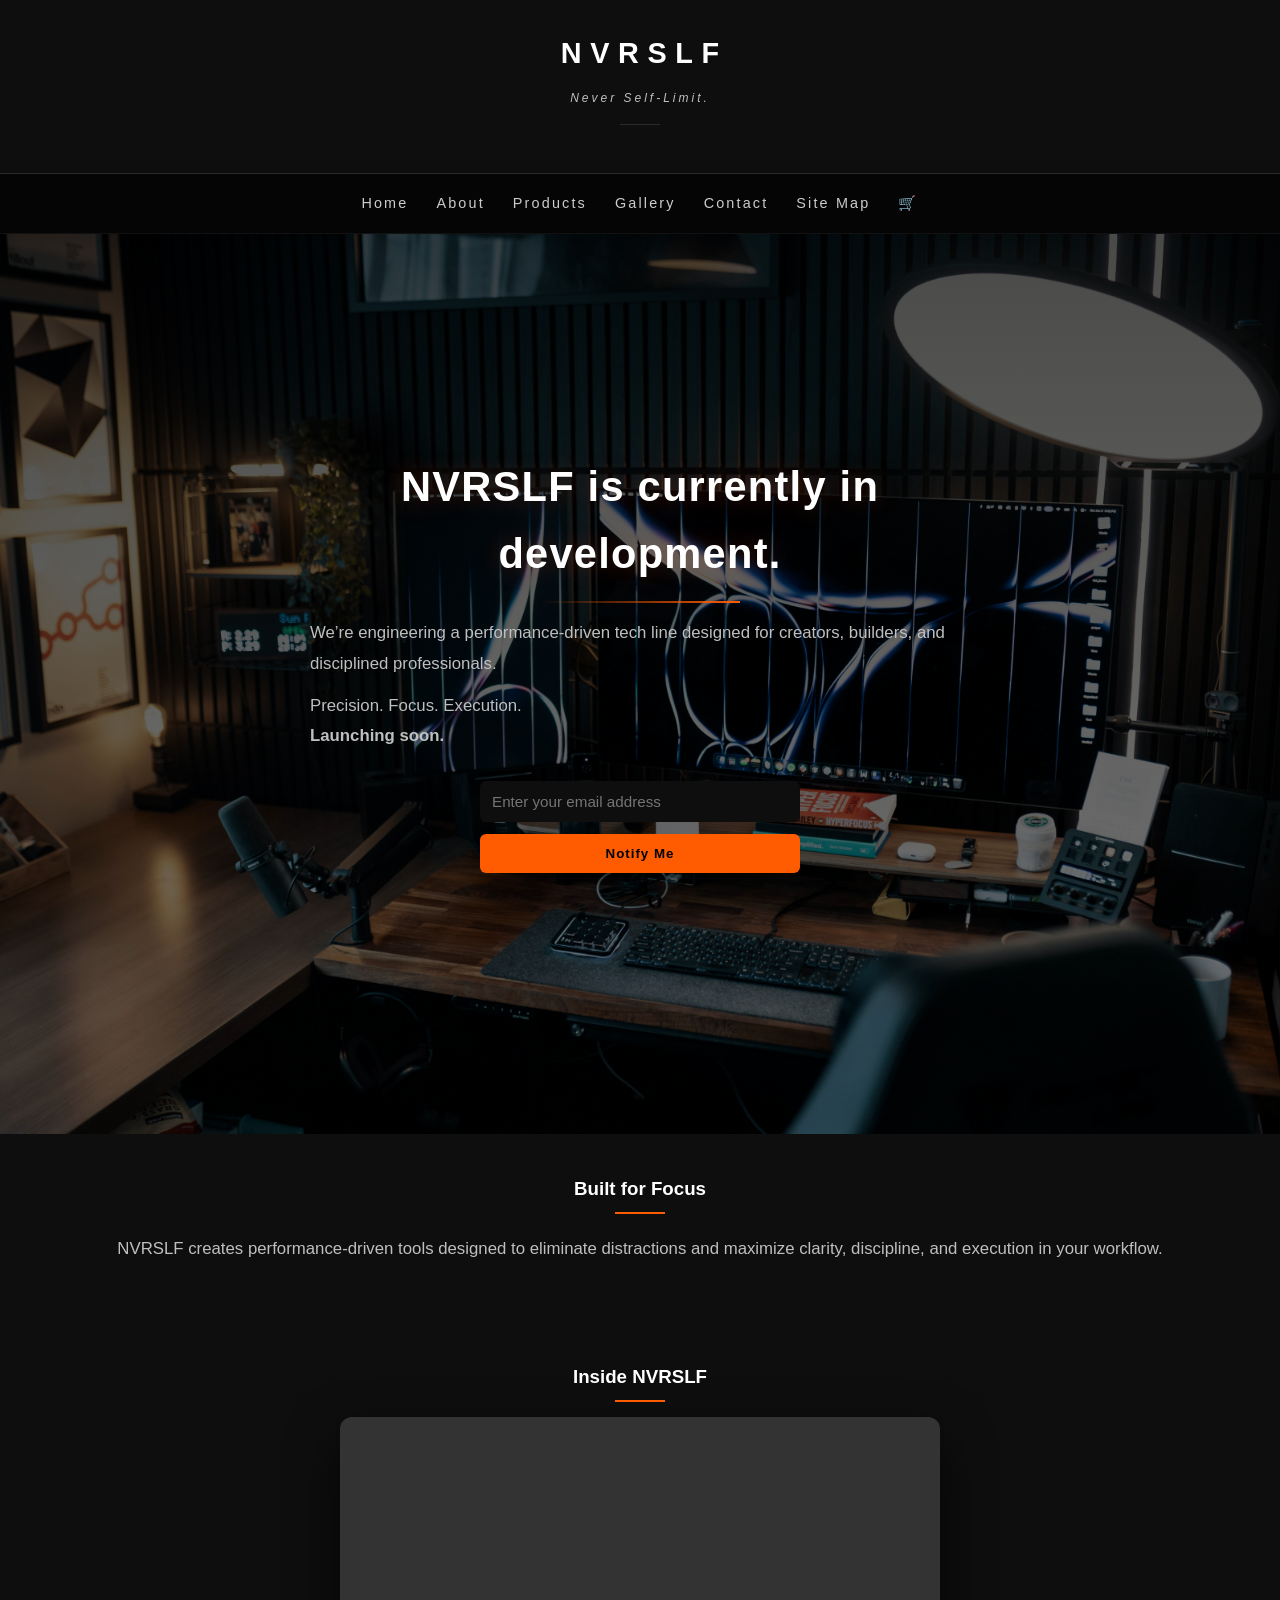
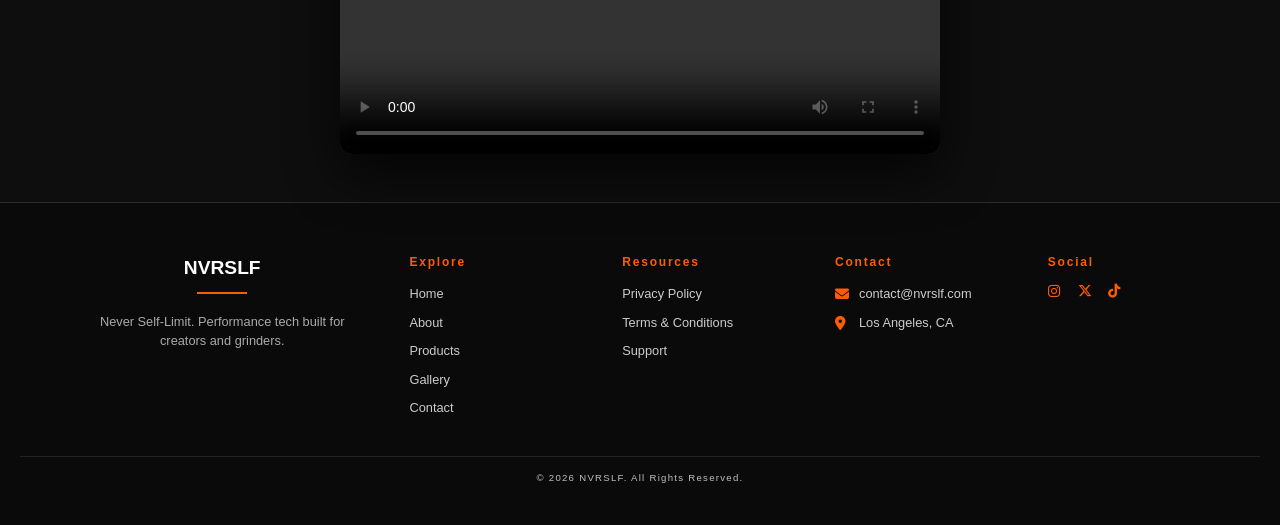
<file: index.html>
<!DOCTYPE html>
<html lang="en">
<head>
  <meta charset="UTF-8">

  <meta name="description" content="NVRSLF — Performance-driven tech built for focus, discipline, and execution.">
  <meta name="keywords" content="NVRSLF, performance tech, keyboards, desk setup, productivity gear">
  <meta name="author" content="Vision Coded Studio">

  <meta name="viewport" content="width=device-width, initial-scale=1.0">

  <title>NVRSLF</title>

  <!-- CSS -->
  <link rel="stylesheet" href="style.css">

  <!-- ICONS -->
  <link rel="stylesheet" href="https://cdnjs.cloudflare.com/ajax/libs/font-awesome/6.5.0/css/all.min.css">
</head>

<body>

  <!-- HEADER -->
  <header>
    <h1>NVRSLF</h1>
    <p class="tagline">Never Self-Limit.</p>
  </header>

  <!-- NAV -->
  <nav class="nav">

    <div class="menu-toggle" id="menu-toggle">
      <i class="fa-solid fa-bars"></i>
    </div>

    <div class="nav-links" id="nav-links">
      <a href="index.html">Home</a>
      <a href="pages/about.html">About</a>
      <a href="pages/products.html">Products</a>
      <a href="pages/gallery.html">Gallery</a>
      <a href="pages/contact.html">Contact</a>
      <a href="sitemap.html">Site Map</a>
      <a href="#" class="cart-icon">🛒</a>
    </div>

  </nav>

  <main id="main-content">

    <!-- HERO -->
    <section id="hero" class="hero">
      <div class="hero-content">

        <h2 class="fade-up">NVRSLF is currently in development.</h2>

        <p class="fade-up">
          We’re engineering a performance-driven tech line designed for creators,
          builders, and disciplined professionals.
        </p>

        <p class="hero-sub fade-up">
          Precision. Focus. Execution.<br>
          <strong>Launching soon.</strong>
        </p>

        <!-- FORM -->
        <form class="hero-cta fade-up" action="#" method="post">
          <input 
            type="email" 
            name="waitlist_email" 
            placeholder="Enter your email address" 
            required
          >
          <button type="submit">Notify Me</button>
        </form>

      </div>
    </section>

    <!-- BUILT FOR FOCUS -->
    <section id="focus" class="mini-section fade-up">
      <h3>Built for Focus</h3>
      <p>
        NVRSLF creates performance-driven tools designed to eliminate distractions
        and maximize clarity, discipline, and execution in your workflow.
      </p>
    </section>

    <!-- VIDEO SECTION -->
    <section id="video" class="video-section fade-up">

      <h3>Inside NVRSLF</h3>

      <video controls>
        <source src="videos/intro.mp4" type="video/mp4">
        Your browser does not support the video tag.
      </video>

    </section>

  </main>

  <!-- FOOTER -->
  <footer class="footer">

    <div class="footer-container">

      <div class="footer-col">
        <h3>NVRSLF</h3>
        <p>Never Self-Limit. Performance tech built for creators and grinders.</p>
      </div>

      <div class="footer-col">
        <h4>Explore</h4>
        <a href="index.html">Home</a>
        <a href="pages/about.html">About</a>
        <a href="pages/products.html">Products</a>
        <a href="pages/gallery.html">Gallery</a>
        <a href="pages/contact.html">Contact</a>
      </div>

      <div class="footer-col">
        <h4>Resources</h4>
        <a href="#">Privacy Policy</a>
        <a href="#">Terms & Conditions</a>
        <a href="#">Support</a>
      </div>

      <div class="footer-col">
        <h4>Contact</h4>
        <a href="mailto:contact@nvrslf.com">
          <i class="fa-solid fa-envelope"></i> contact@nvrslf.com
        </a>
        <a href="https://www.google.com/maps?q=Los+Angeles+CA" target="_blank">
          <i class="fa-solid fa-location-dot"></i> Los Angeles, CA
        </a>
      </div>

      <div class="footer-col">
        <h4>Social</h4>
        <div class="social-icons">
          <a href="#"><i class="fa-brands fa-instagram"></i></a>
          <a href="#"><i class="fa-brands fa-x-twitter"></i></a>
          <a href="#"><i class="fa-brands fa-tiktok"></i></a>
        </div>
      </div>

    </div>

    <div class="footer-bottom">
      <p>© 2026 NVRSLF. All Rights Reserved.</p>
    </div>

  </footer>

  <!-- JS -->
  <script src="script.js"></script>

</body>
</html>
</file>
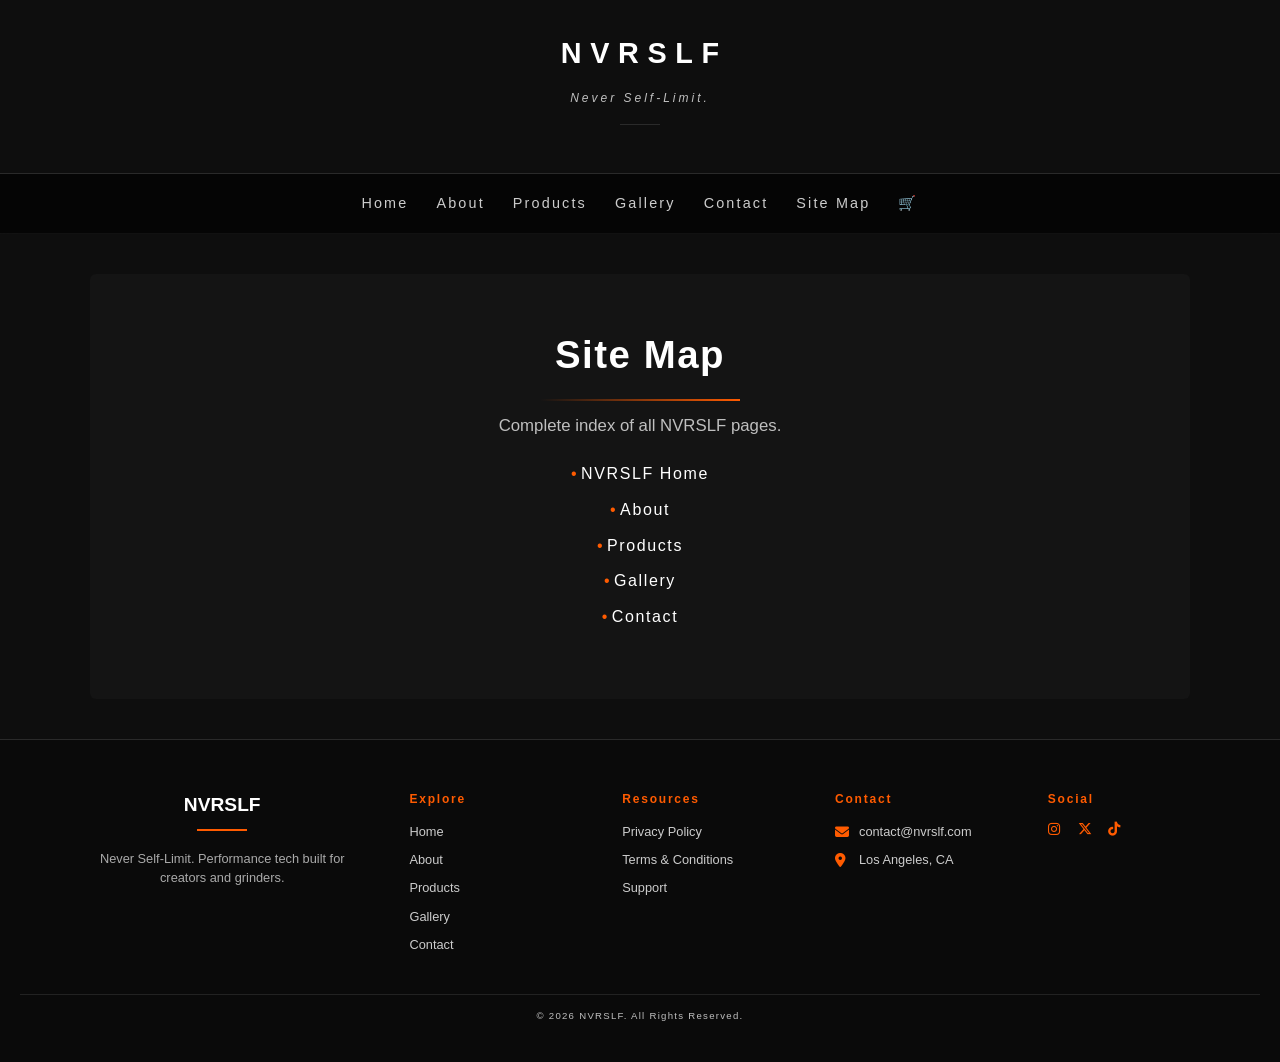
<file: sitemap.html>
<!DOCTYPE html>
<html lang="en">
<head>
  <meta charset="UTF-8">

  <meta name="description" content="Site Map for NVRSLF website.">
  <meta name="keywords" content="NVRSLF sitemap, site navigation, page index">
  <meta name="author" content="Vision Coded Studio">

  <meta name="viewport" content="width=device-width, initial-scale=1.0">

  <title>Site Map | NVRSLF</title>

  <!-- CSS -->
  <link rel="stylesheet" href="style.css">

  <!-- ICONS -->
  <link rel="stylesheet" href="https://cdnjs.cloudflare.com/ajax/libs/font-awesome/6.5.0/css/all.min.css">
</head>

<body>

  <!-- HEADER -->
  <header>
    <h1>NVRSLF</h1>
    <p class="tagline">Never Self-Limit.</p>
  </header>

  <!-- NAV (🔥 UPDATED) -->
  <nav class="nav">

    <!-- HAMBURGER -->
    <div class="menu-toggle" id="menu-toggle">
      <i class="fa-solid fa-bars"></i>
    </div>

    <!-- LINKS -->
    <div class="nav-links" id="nav-links">
      <a href="index.html">Home</a>
      <a href="pages/about.html">About</a>
      <a href="pages/products.html">Products</a>
      <a href="pages/gallery.html">Gallery</a>
      <a href="pages/contact.html">Contact</a>
      <a href="sitemap.html">Site Map</a>
      <a href="#" class="cart-icon">🛒</a>
    </div>

  </nav>

  <!-- MAIN -->
  <main>
    <section class="page-center">

      <h2>Site Map</h2>
      <p>Complete index of all NVRSLF pages.</p>

      <ul class="sitemap-list">
        <li><a href="index.html">NVRSLF Home</a></li>
        <li><a href="pages/about.html">About</a></li>
        <li><a href="pages/products.html">Products</a></li>
        <li><a href="pages/gallery.html">Gallery</a></li>
        <li><a href="pages/contact.html">Contact</a></li>
      </ul>

    </section>
  </main>

  <!-- FOOTER -->
  <footer class="footer">

    <div class="footer-container">

      <div class="footer-col">
        <h3>NVRSLF</h3>
        <p>Never Self-Limit. Performance tech built for creators and grinders.</p>
      </div>

      <div class="footer-col">
        <h4>Explore</h4>
        <a href="index.html">Home</a>
        <a href="pages/about.html">About</a>
        <a href="pages/products.html">Products</a>
        <a href="pages/gallery.html">Gallery</a>
        <a href="pages/contact.html">Contact</a>
      </div>

      <div class="footer-col">
        <h4>Resources</h4>
        <a href="#">Privacy Policy</a>
        <a href="#">Terms & Conditions</a>
        <a href="#">Support</a>
      </div>

      <div class="footer-col">
        <h4>Contact</h4>
        <a href="mailto:contact@nvrslf.com">
          <i class="fa-solid fa-envelope"></i> contact@nvrslf.com
        </a>
        <a href="https://www.google.com/maps?q=Los+Angeles+CA" target="_blank">
          <i class="fa-solid fa-location-dot"></i> Los Angeles, CA
        </a>
      </div>

      <div class="footer-col">
        <h4>Social</h4>
        <div class="social-icons">
          <a href="#"><i class="fa-brands fa-instagram"></i></a>
          <a href="#"><i class="fa-brands fa-x-twitter"></i></a>
          <a href="#"><i class="fa-brands fa-tiktok"></i></a>
        </div>
      </div>

    </div>

    <div class="footer-bottom">
      <p>© 2026 NVRSLF. All Rights Reserved.</p>
    </div>

  </footer>

  <!-- JS (🔥 REQUIRED FOR HAMBURGER) -->
  <script src="script.js"></script>

</body>
</html>
</file>
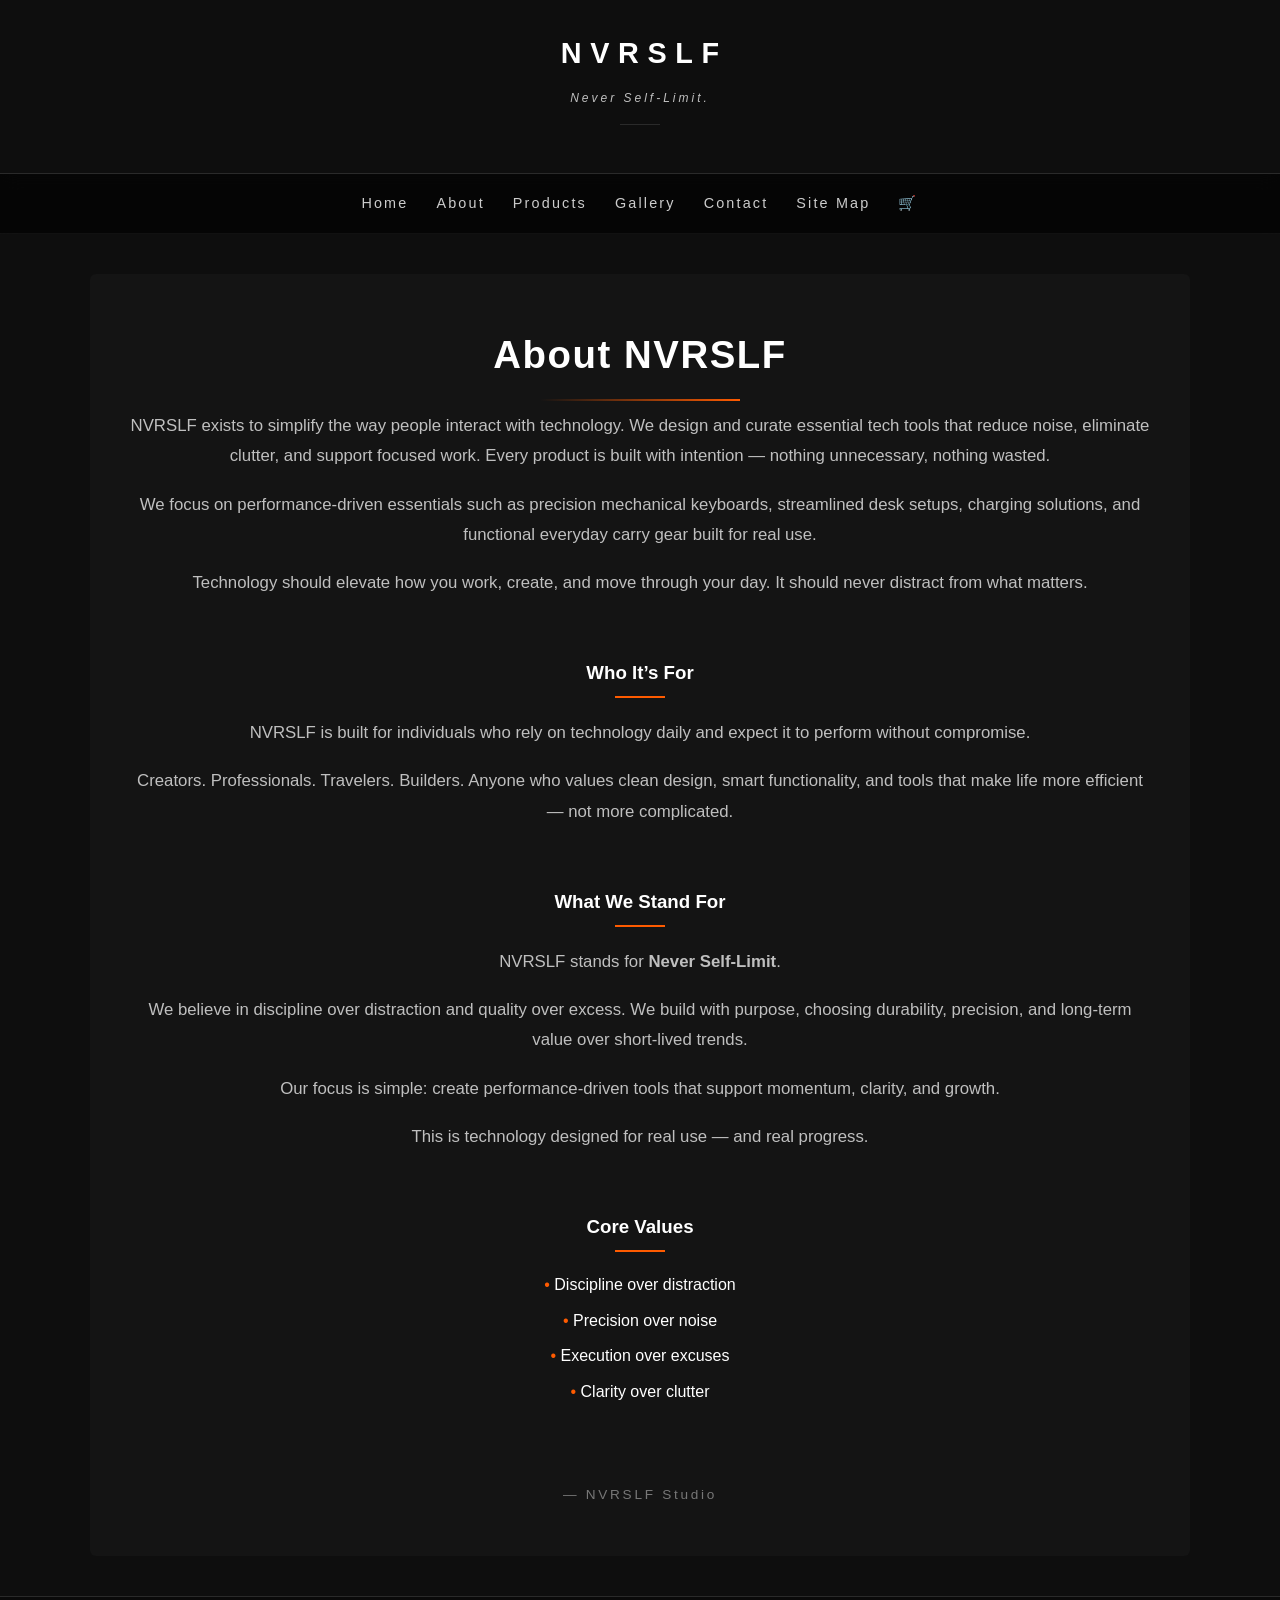
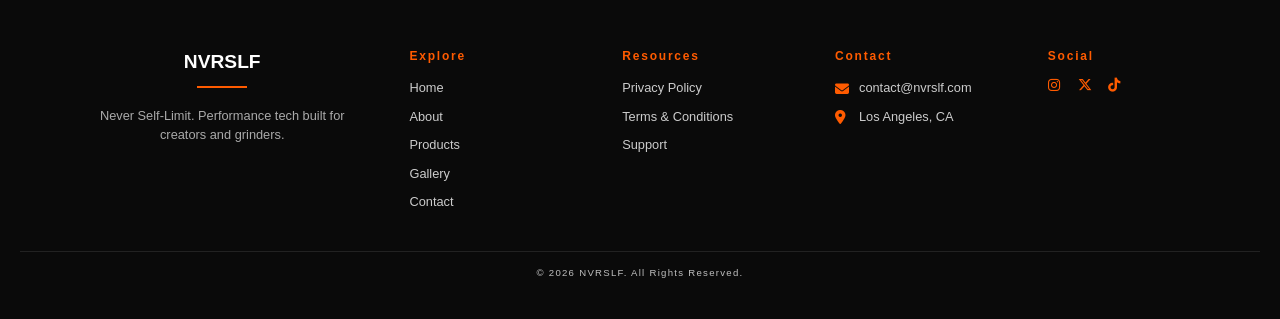
<file: pages/about.html>
<!DOCTYPE html>
<html lang="en">
<head>
  <meta charset="UTF-8">

  <meta name="description" content="Learn about NVRSLF — a performance-driven tech brand focused on precision, discipline, and execution.">
  <meta name="keywords" content="NVRSLF, about NVRSLF, performance tech, discipline, creative studio">
  <meta name="author" content="Vision Coded Studio">

  <meta name="viewport" content="width=device-width, initial-scale=1.0">

  <title>About | NVRSLF</title>

  <!-- CSS -->
  <link rel="stylesheet" href="../style.css">

  <!-- ICONS -->
  <link rel="stylesheet" href="https://cdnjs.cloudflare.com/ajax/libs/font-awesome/6.5.0/css/all.min.css">
</head>

<body>

  <!-- HEADER -->
  <header>
    <h1>NVRSLF</h1>
    <p class="tagline">Never Self-Limit.</p>
  </header>

  <!-- NAV -->
  <nav class="nav">

    <div class="menu-toggle" id="menu-toggle">
      <i class="fa-solid fa-bars"></i>
    </div>

    <div class="nav-links" id="nav-links">
      <a href="../index.html">Home</a>
      <a href="about.html">About</a>
      <a href="products.html">Products</a>
      <a href="gallery.html">Gallery</a>
      <a href="contact.html">Contact</a>
      <a href="../sitemap.html">Site Map</a>
      <a href="#" class="cart-icon">🛒</a>
    </div>

  </nav>

  <!-- MAIN -->
  <main>
    <section class="page-center">

      <h2>About NVRSLF</h2>

      <p>
        NVRSLF exists to simplify the way people interact with technology.
        We design and curate essential tech tools that reduce noise,
        eliminate clutter, and support focused work.
        Every product is built with intention — nothing unnecessary, nothing wasted.
      </p>

      <p>
        We focus on performance-driven essentials such as precision mechanical keyboards,
        streamlined desk setups, charging solutions, and functional everyday carry gear
        built for real use.
      </p>

      <p>
        Technology should elevate how you work, create, and move through your day.
        It should never distract from what matters.
      </p>

      <h3>Who It’s For</h3>

      <p>
        NVRSLF is built for individuals who rely on technology daily
        and expect it to perform without compromise.
      </p>

      <p>
        Creators. Professionals. Travelers. Builders.
        Anyone who values clean design, smart functionality,
        and tools that make life more efficient — not more complicated.
      </p>

      <h3>What We Stand For</h3>

      <p>
        NVRSLF stands for <strong>Never Self-Limit</strong>.
      </p>

      <p>
        We believe in discipline over distraction and quality over excess.
        We build with purpose, choosing durability, precision,
        and long-term value over short-lived trends.
      </p>

      <p>
        Our focus is simple: create performance-driven tools that support
        momentum, clarity, and growth.
      </p>

      <p>
        This is technology designed for real use — and real progress.
      </p>

      <!-- 🔥 ADDED LIST (FOR GRADING) -->
      <h3>Core Values</h3>

      <ul>
        <li>Discipline over distraction</li>
        <li>Precision over noise</li>
        <li>Execution over excuses</li>
        <li>Clarity over clutter</li>
      </ul>

      <div class="about-signature">
        — NVRSLF Studio
      </div>

    </section>
  </main>

  <!-- FOOTER -->
  <footer class="footer">

    <div class="footer-container">

      <div class="footer-col">
        <h3>NVRSLF</h3>
        <p>Never Self-Limit. Performance tech built for creators and grinders.</p>
      </div>

      <div class="footer-col">
        <h4>Explore</h4>
        <a href="../index.html">Home</a>
        <a href="about.html">About</a>
        <a href="products.html">Products</a>
        <a href="gallery.html">Gallery</a>
        <a href="contact.html">Contact</a>
      </div>

      <div class="footer-col">
        <h4>Resources</h4>
        <a href="#">Privacy Policy</a>
        <a href="#">Terms & Conditions</a>
        <a href="#">Support</a>
      </div>

      <div class="footer-col">
        <h4>Contact</h4>
        <a href="mailto:contact@nvrslf.com">
          <i class="fa-solid fa-envelope"></i> contact@nvrslf.com
        </a>
        <a href="https://www.google.com/maps?q=Los+Angeles+CA" target="_blank">
          <i class="fa-solid fa-location-dot"></i> Los Angeles, CA
        </a>
      </div>

      <div class="footer-col">
        <h4>Social</h4>
        <div class="social-icons">
          <a href="#"><i class="fa-brands fa-instagram"></i></a>
          <a href="#"><i class="fa-brands fa-x-twitter"></i></a>
          <a href="#"><i class="fa-brands fa-tiktok"></i></a>
        </div>
      </div>

    </div>

    <div class="footer-bottom">
      <p>© 2026 NVRSLF. All Rights Reserved.</p>
    </div>

  </footer>

  <!-- JS -->
  <script src="../script.js"></script>

</body>
</html>
</file>
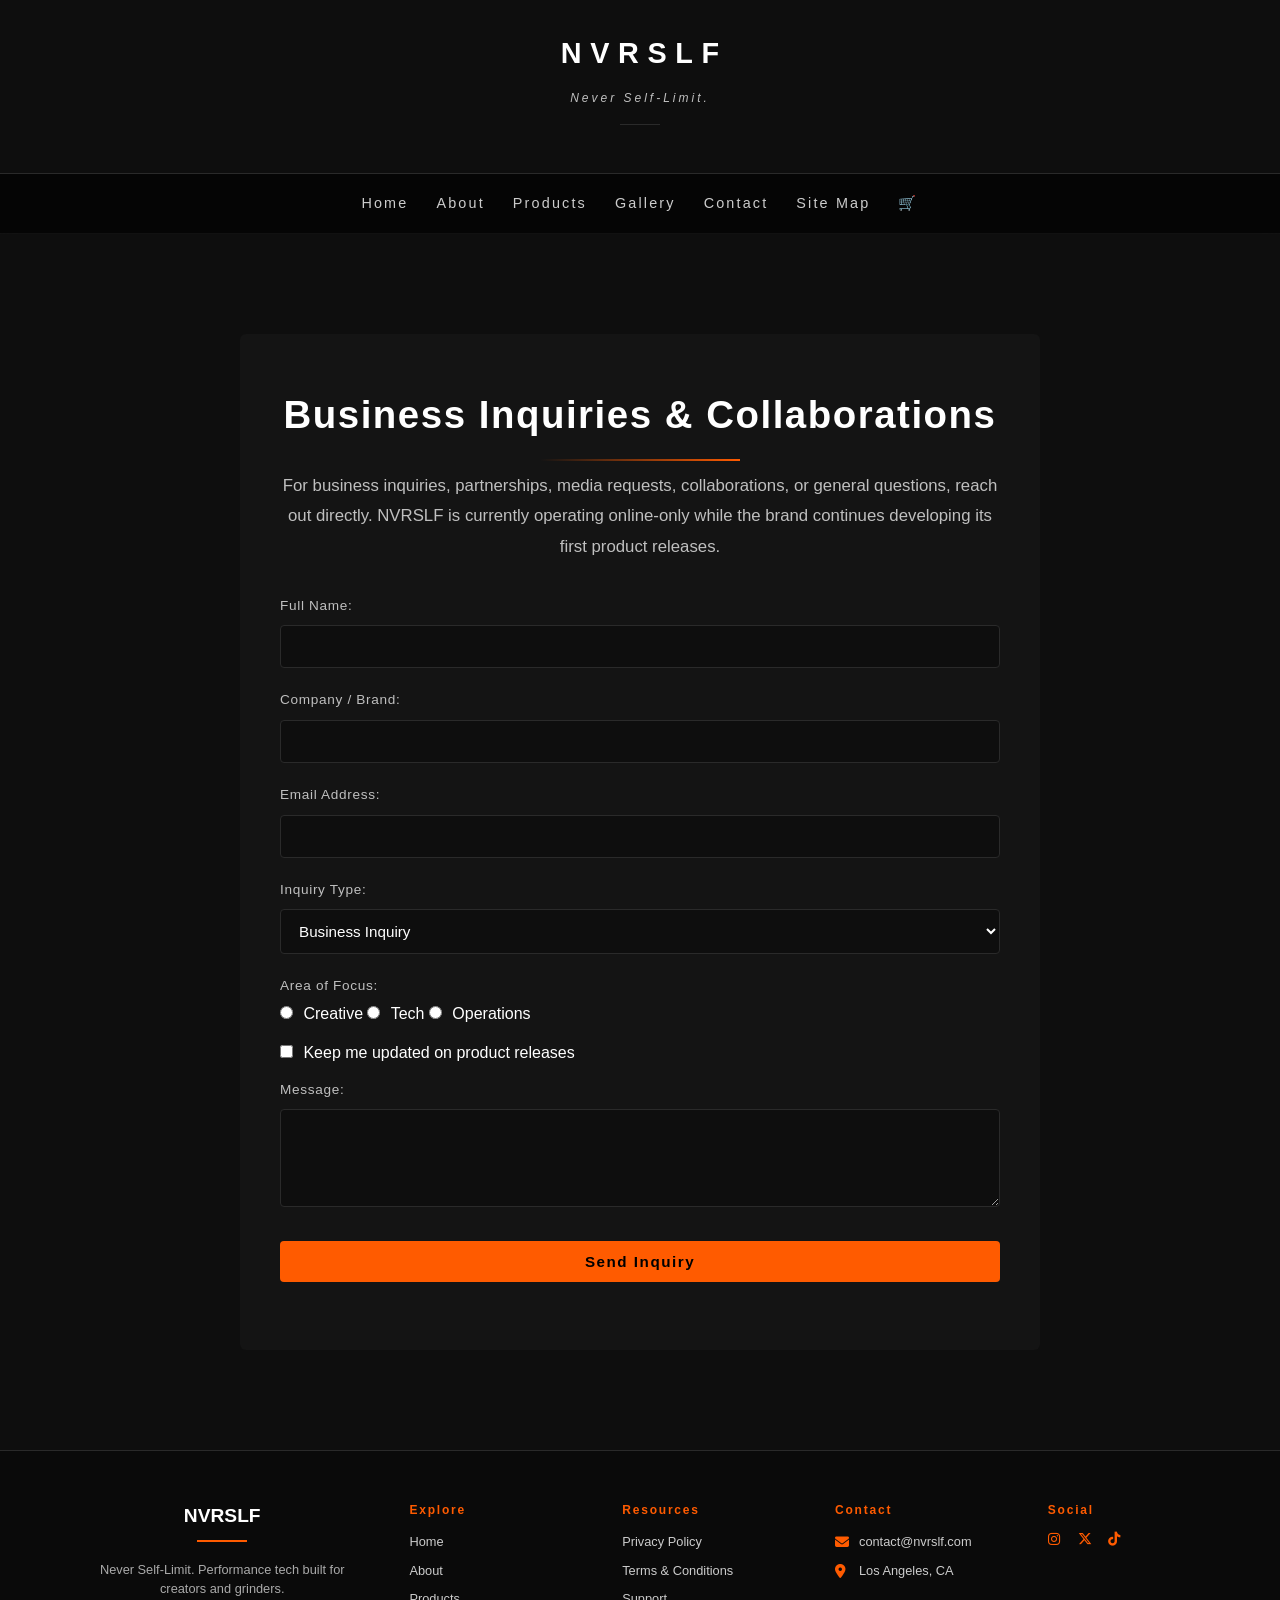
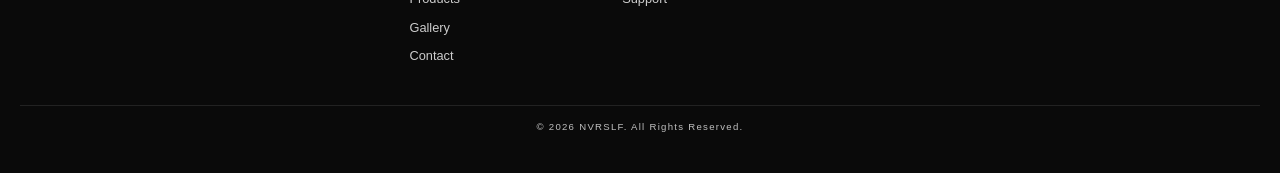
<file: pages/contact.html>
<!DOCTYPE html>
<html lang="en">
<head>
  <meta charset="UTF-8">

  <meta name="description" content="Contact NVRSLF — Business inquiries, partnerships, media, and collaborations.">
  <meta name="keywords" content="NVRSLF contact, business inquiries, partnerships, media, collaboration">
  <meta name="author" content="Vision Coded Studio">

  <meta name="viewport" content="width=device-width, initial-scale=1.0">

  <title>Contact | NVRSLF</title>

  <!-- CSS -->
  <link rel="stylesheet" href="../style.css">

  <!-- ICONS -->
  <link rel="stylesheet" href="https://cdnjs.cloudflare.com/ajax/libs/font-awesome/6.5.0/css/all.min.css">
</head>

<body>

  <!-- ================= HEADER ================= -->
  <header>
    <h1>NVRSLF</h1>
    <p class="tagline">Never Self-Limit.</p>
  </header>

  <!-- ================= NAV ================= -->
  <nav class="nav">

    <div class="menu-toggle" id="menu-toggle">
      <i class="fa-solid fa-bars"></i>
    </div>

    <div class="nav-links" id="nav-links">
      <a href="../index.html">Home</a>
      <a href="about.html">About</a>
      <a href="products.html">Products</a>
      <a href="gallery.html">Gallery</a>
      <a href="contact.html">Contact</a>
      <a href="../sitemap.html">Site Map</a>
      <a href="#" class="cart-icon">🛒</a>
    </div>

  </nav>

  <!-- ================= MAIN ================= -->
  <main class="contact-center">

    <div class="page-center">

      <h2>Business Inquiries & Collaborations</h2>

      <p>
        For business inquiries, partnerships, media requests, collaborations,
        or general questions, reach out directly.
        NVRSLF is currently operating online-only while the brand continues
        developing its first product releases.
      </p>

      <!-- 🔥 CLEAN FORM -->
      <form action="#" method="post">

        <!-- TEXT -->
        <label>Full Name:</label>
        <input type="text" name="fullname" required>

        <!-- TEXT -->
        <label>Company / Brand:</label>
        <input type="text" name="company">

        <!-- EMAIL -->
        <label>Email Address:</label>
        <input type="email" name="email" required>

        <!-- SELECT -->
        <label>Inquiry Type:</label>
        <select name="inquiry">
          <option>Business Inquiry</option>
          <option>Partnership</option>
          <option>Media / Press</option>
          <option>Collaboration</option>
          <option>General Question</option>
        </select>

        <!-- RADIO -->
        <label>Area of Focus:</label>
        <div>
          <input type="radio" name="focus" value="creative"> Creative
          <input type="radio" name="focus" value="tech"> Tech
          <input type="radio" name="focus" value="operations"> Operations
        </div>

        <!-- CHECKBOX -->
        <div>
          <input type="checkbox" name="updates">
          Keep me updated on product releases
        </div>

        <!-- TEXTAREA -->
        <label>Message:</label>
        <textarea name="message" rows="4"></textarea>

        <!-- SUBMIT -->
        <input type="submit" value="Send Inquiry">

      </form>

    </div>

  </main>

  <!-- ================= FOOTER ================= -->
  <footer class="footer">

    <div class="footer-container">

      <div class="footer-col">
        <h3>NVRSLF</h3>
        <p>Never Self-Limit. Performance tech built for creators and grinders.</p>
      </div>

      <div class="footer-col">
        <h4>Explore</h4>
        <a href="../index.html">Home</a>
        <a href="about.html">About</a>
        <a href="products.html">Products</a>
        <a href="gallery.html">Gallery</a>
        <a href="contact.html">Contact</a>
      </div>

      <div class="footer-col">
        <h4>Resources</h4>
        <a href="#">Privacy Policy</a>
        <a href="#">Terms & Conditions</a>
        <a href="#">Support</a>
      </div>

      <div class="footer-col">
        <h4>Contact</h4>

        <a href="mailto:contact@nvrslf.com">
          <i class="fa-solid fa-envelope"></i> contact@nvrslf.com
        </a>

        <a href="https://www.google.com/maps?q=Los+Angeles+CA" target="_blank">
          <i class="fa-solid fa-location-dot"></i> Los Angeles, CA
        </a>
      </div>

      <div class="footer-col">
        <h4>Social</h4>

        <div class="social-icons">
          <a href="#"><i class="fa-brands fa-instagram"></i></a>
          <a href="#"><i class="fa-brands fa-x-twitter"></i></a>
          <a href="#"><i class="fa-brands fa-tiktok"></i></a>
        </div>
      </div>

    </div>

    <div class="footer-bottom">
      <p>© 2026 NVRSLF. All Rights Reserved.</p>
    </div>

  </footer>

  <!-- JS -->
  <script src="../script.js"></script>

</body>
</html>
</file>
<file: style.css>
/* ===================================================
   NVRSLF Layout System
   =================================================== */


/* ───────── RESET ───────── */

*,
*::before,
*::after {
  margin: 0;
  padding: 0;
  box-sizing: border-box;
}


/* ───────── BASE ───────── */

html,
body {
  height: 100%;
}

body {
  font-family: Arial, Helvetica, sans-serif;
  background-color: #0e0e0e;
  color: #ffffff;
  line-height: 1.6;

  display: flex;
  flex-direction: column;
  min-height: 100vh;
}


/* ───────── TYPOGRAPHY ───────── */

h1,
h2,
h3 {
  font-weight: 600;
}

h2 {
  font-size: 2.2rem;
  margin-bottom: 10px;
  position: relative;

  display: block;
  text-align: center; /* 🔥 CHANGE THIS */
}

h2::after {
  content: "";
  display: block;
  width: 200px;
  height: 2px;
  background: linear-gradient(
    90deg,
    transparent,
    #FF5B00,
    transparent
  );
  background-size: 200% 100%;
  margin: 14px auto 0;

  animation: lineSlide 3s linear infinite;
}

h3 {
  margin-top: 60px;
  margin-bottom: 20px;

  display: block;           /* 🔥 FULL WIDTH */
  text-align: center;       /* 🔥 CENTER TEXT */
  position: relative;
}

h3::after {
  content: "";
  display: block;
  width: 50px;
  height: 2px;
  background-color: #FF5B00;
  margin: 8px auto 0;
}

/* Remove global h3 underline inside product cards */
.product-card h3::after {
  display: none;
}

p {
  font-size: 1rem;
  color: #cccccc;
  margin-bottom: 18px;
}

/* ───────── HEADER ───────── */

header {
  padding: 30px 20px;
  text-align: center;
  border-bottom: 1px solid #2a2a2a;
}

header h1 {
  font-size: 1.8rem;
  letter-spacing: 0.3em;
  text-indent: 0.3em;
}

.tagline {
  margin-top: 12px;
  font-size: 0.75rem;
  letter-spacing: 0.25em;
  color: #bfbfbf;
  font-style: italic;
}

.tagline::after {
  content: "";
  display: block;
  width: 40px;
  height: 1px;
  background-color: #2a2a2a;
  margin: 14px auto 0;
}


/* ───────── NAVIGATION ───────── */

.nav{
  width:100%;
  display:flex;
  justify-content:center;
  align-items:center;
  gap:40px;
  padding:18px 0;

  position:sticky;
  top:0;
  z-index:1000;

  background:rgba(0,0,0,0.6);
  backdrop-filter:blur(10px);
  border-bottom:1px solid rgba(255,255,255,0.05);
}

/* LINKS */
.nav a{
  color:#ccc;
  text-decoration:none;
  font-size:0.9rem;
  letter-spacing:0.15em;
  transition:0.3s;
}

.nav a:hover{
  color:#FF5B00;
}


/* ───────── MAIN ───────── */

main {
  flex: 1;
  padding: 0;
}

/* =========================
🔥 HERO SECTION (FINAL CLEAN)
========================= */

.hero {
  min-height: 100vh;

  background: url("images/hero.jpg") no-repeat;
  background-size: cover;
  background-position: center 35%;

  position: relative;

  display: flex;
  justify-content: center;
  align-items: center;
}

.hero::after{
  content:"";
  position:absolute;
  inset:0;

  background:linear-gradient(
    rgba(0,0,0,0.7),
    rgba(0,0,0,0.5)
  );

  z-index:1;
}

.hero-content {
  position: relative;
  z-index: 2;
  max-width: 700px;
  padding: 0 20px;

  margin-top:-40px;

  animation: fadeUp 1s ease forwards;
}

.hero h2{
  font-size:2.6rem;
  letter-spacing:0.03em;
  margin-bottom:15px;
}

.hero p{
  margin-bottom:12px;
}

.hero-sub {
  margin-top: 10px;
}

.hero-cta {
  margin-top: 30px;
}

.hero-cta input {
  width: 70%;
  max-width: 320px;
  padding: 12px;
  margin-bottom: 12px;
  border: none;
  border-radius:6px;
}

.hero-cta button {
  width: 70%;
  max-width: 320px;
  padding: 12px;
  background: #FF5B00;
  border: none;
  font-weight: 600;
  cursor: pointer;
  border-radius:6px;
  letter-spacing:1px;
  transition: 0.3s ease;
}

.hero-cta input,
.hero-cta button{
  width:65%;
  display:block;
  margin-left:auto;
  margin-right:auto;
}

.hero-cta button:hover {
  background: #ff6a1a;
}

/* ───────── CONTENT PANEL (ABOUT / CONTACT) ───────── */

.page-center {
  max-width: 1100px;
  width: 100%;
  margin: 40px auto;
  padding: 50px 40px;
  background-color: #141414;
  border-radius: 6px;

  text-align: center; /* 🔥 keep this */
}
/* ───────── CONTACT CENTER ───────── */

main.contact-center {
  flex: 1;
  display: flex;
  justify-content: center;
  align-items: center;
  padding: 60px 20px;
}

main.contact-center .page-center {
  width: 100%;
  max-width: 800px;
}

/* ───────── LINKS ───────── */

main a,
footer a {
  color: #ffffff;
  text-decoration: none;
}

main a:hover,
footer a:hover {
  opacity: 0.8;
}

/* ───────── LINKS ───────── */

main a,
main a:visited,
footer a,
footer a:visited {
  color: #ffffff;
  text-decoration: none;
}

main a:hover,
footer a:hover {
  color: #FF5B00;
  opacity: 1;
}


/* ───────── FOOTER ───────── */

footer {
  padding: 20px;
  font-size: inherit; /* 🔥 THIS IS THE FIX */
  color: #888888;
  border-top: 1px solid #2a2a2a;
  text-align: center;
}


/* ───────── RESPONSIVE ───────── */

@media (max-width: 768px) {
  h2 {
    font-size: 1.6rem;
  }

  p {
    font-size: 0.95rem;
  }
}

@keyframes lineSlide {
  from {
    background-position: 200% 0;
  }
  to {
    background-position: -200% 0;
  }
}

/* ================================
   NVRSLF Product Section v2
================================ */

.products {
  max-width: 1100px;
  margin: 0 auto;
  padding: 40px 40px;
}

.products-container {
  max-width: 900px; /* tighter so cards center */
  margin: 0 auto;
  display: grid;
  grid-template-columns: repeat(2, 1fr); /* 🔥 THIS FIXES IT */
  gap: 60px;
}

@media (max-width: 900px) {
  .products-container {
    grid-template-columns: repeat(2, 1fr);
  }
}

@media (max-width: 600px) {
  .products-container {
    grid-template-columns: 1fr;
  }
}

.product-card {
  position: relative;
  background: #141414;
  border: 1px solid rgba(255,255,255,0.06);
  border-radius: 16px;
  padding: 50px 40px 60px;
  text-align: center;
  transition: 0.35s ease;
}

.product-card:hover {
  transform: translateY(-10px);
  border-color: rgba(255,69,0,0.4);
  box-shadow: 0 25px 50px rgba(0,0,0,0.6);
}

.product-card.pro {
  border-color: rgba(255,69,0,0.3);
  box-shadow: 0 30px 60px rgba(0,0,0,0.8);
}

.products h3{
  text-align:center;
  width:100%;
  margin-top:0;        /* 🔥 ADD THIS LINE */
  margin-bottom:50px;
  letter-spacing:0.08em;
}

.product-image {
  height: 240px;
  border-radius: 12px;
  background: radial-gradient(circle at center, #1a1a1a, #0f0f0f);
  display: flex;
  align-items: center;
  justify-content: center;
  margin-bottom: 40px;
  color: #444;
  letter-spacing: 3px;
  font-size: 14px;
}

.product-img {
  width: 100%;
  height: auto;
  border-radius: 12px;
  margin-bottom: 20px;
  display: block;
}

.gallery-img {
  width: 100%;
  height: 180px;
  object-fit: cover;
  border-radius: 12px;
  margin-bottom: 20px;
  display: block;
}

.product-badge {
  position: absolute;
  top: -15px;
  right: 20px;
  background: #ff4500;
  color: #000;
  padding: 6px 14px;
  font-size: 12px;
  font-weight: 600;
  border-radius: 20px;
}

.product-card h3 {
  font-size: 24px;
  margin-bottom: 8px;
}

.accent {
  width: 40px;
  height: 2px;
  background: #ff4500;
  margin: 12px auto 25px;
}

.product-card p {
  margin-bottom: 40px;
}

.price {
  font-size: 22px;
  font-weight: 600;
  color: #ff4500;
  margin-bottom: 30px;
}

.btn-outline,
.btn-primary {
  display: inline-block;
  padding: 14px 34px;
  text-decoration: none;
  font-size: 14px;
  letter-spacing: 1px;
  transition: 0.3s ease;
}

.btn-outline {
  border: 1px solid #ff4500;
  color: #fff;
}

.btn-outline:hover {
  background: #ff4500;
  color: #000;
}

.btn-primary {
  background: #ff4500;
  color: #000;
}

.btn-primary:hover {
  background: #ff6a1a;
}

/* Improve button alignment inside cards */
.product-card a {
  display: inline-block;
  margin-top: 10px;
}

/* Smooth button press effect */
.btn-outline,
.btn-primary {
  border-radius: 6px;
  font-weight: 600;
}

.btn-outline:hover,
.btn-primary:hover {
  transform: translateY(-2px);
}

.btn-outline:active,
.btn-primary:active {
  transform: translateY(0);
}

.about-signature {
  margin-top: 80px;
  font-size: 0.85rem;
  letter-spacing: 0.2em;
  color: #777;
  text-align: center;
}

/* ================================
   NVRSLF Contact Form Styling
================================ */

form {
  margin-top: 30px;
  text-align: left;
}

form input,
form select,
form textarea {
  width: 100%;
  padding: 12px 14px;
  margin-top: 8px;
  margin-bottom: 18px;
  background-color: #0e0e0e;
  border: 1px solid #2a2a2a;
  color: #ffffff;
  border-radius: 4px;
  font-size: 0.95rem;
}

form input:focus,
form select:focus,
form textarea:focus {
  outline: none;
  border-color: #FF5B00;
}

form label {
  font-size: 0.85rem;
  color: #bfbfbf;
  letter-spacing: 0.05em;
}

form input[type="radio"],
form input[type="checkbox"] {
  width: auto;
  margin-right: 6px;
}

form input[type="submit"] {
  background-color: #FF5B00;
  color: #000000;
  border: none;
  cursor: pointer;
  font-weight: 600;
  letter-spacing: 0.1em;
  transition: 0.3s ease;
}

form input[type="submit"]:hover {
  background-color: #ff6a1a;
}

/* ================================
   NVRSLF Sitemap Styling
================================ */

.sitemap-list {
  list-style: none;      /* removes bullets */
  padding: 0;
  margin-top: 30px;
}

.sitemap-list li {
  margin: 14px 0;
}

.sitemap-list a {
  text-decoration: none;
  color: #ffffff;
  transition: 0.3s ease;
  letter-spacing: 0.1em;
}

.sitemap-list a:hover {
  color: #FF5B00;
}
/* ==================================================
NVRSLF FINAL FOOTER (ALIGNED + CLEAN)
================================================== */

.footer{
  background:#0a0a0a;
  color:#fff;
  padding:50px 20px 20px;
  text-align:left;
}

.footer-container{
  max-width:1100px;
  margin:0 auto;
  display:grid;
  grid-template-columns:1.6fr 1fr 1fr 1fr 0.8fr;
  gap:35px;
  align-items:start;
}

/* BRAND FIX (🔥 THIS IS WHAT YOU WANTED) */
.footer-col:first-child{
  padding-right:20px;
  display:flex;
  flex-direction:column;
  align-items:center; /* 🔥 CENTER IT */
  text-align:center;  /* 🔥 CENTER TEXT */
}

.footer-col:first-child h3{
  margin-top:0;
  margin-bottom:10px;
}

.footer-col:first-child p{
  margin-top:8px;
  line-height:1.5;
}

/* HEADINGS */
.footer-col h3{
  font-size:1.2rem;
}

.footer-col h4{
  font-size:0.75rem;
  margin-bottom:12px;
  color:#FF5B00;
  letter-spacing:0.15em;
}

/* TEXT + LINKS */
.footer-col p{
  font-size:0.8rem;
  color:#aaa;
  margin:0;
}

.footer-col a{
  display:flex;
  align-items:center;
  gap:8px;
  text-decoration:none;
  color:#ccc;
  margin-bottom:8px;
  font-size:0.8rem;
  transition:0.3s ease;
}

.footer-col a:hover{
  color:#FF5B00;
}

/* ICONS */
.footer-col i{
  color:#FF5B00;
  font-size:14px;
  width:16px;
}

.footer-col a:hover i{
  color:#fff;
}

/* SOCIAL */
.social-icons{
  display:flex;
  gap:14px;
  margin-top:8px;
}

.social-icons a{
  font-size:16px;
  color:#ccc;
  transition:0.3s ease;
}

.social-icons a:hover{
  color:#FF5B00;
  transform:translateY(-2px);
}

/* BOTTOM BAR */
.footer-bottom{
  text-align:center;
  margin-top:30px;
  border-top:1px solid #222;
  padding-top:12px;
  color:#555;
  letter-spacing:0.08em;
}

.footer-bottom p{
  font-size:0.6rem;
}

/* ==================================================
MOBILE RESPONSIVE (TABLET + PHONE)
================================================== */

/* TABLET */
@media (max-width: 992px){
  .footer-container{
    grid-template-columns:1fr 1fr;
    gap:30px;
  }
}

/* MOBILE */
@media (max-width: 600px){
  .footer-container{
    grid-template-columns:1fr; /* 🔥 STACK EVERYTHING */
    text-align:center;
  }

  .footer-col{
    align-items:center; /* center everything */
  }

  .footer-col:first-child{
    align-items:center;
  }

  .footer-col a{
    justify-content:center;
  }

  .social-icons{
    justify-content:center;
  }

  .footer-bottom{
    text-align:center;
  }
}

/* =========================
NAV BASE
========================= */

/* HAMBURGER */
.menu-toggle{
  display:none;
  font-size:1.6rem;
  cursor:pointer;
  color:#fff;
}

/* NAV LINKS */
.nav-links{
  display:flex;
  gap:28px;
}

/* =========================
MOBILE NAV
========================= */

@media (max-width:600px){

  .nav{
    flex-direction:column;
    align-items:center;
  }

  .menu-toggle{
    display:block;
    position:absolute;
    right:20px;
    top:15px; /* 🔥 puts it top-right */
  }

  .nav-links{
    display:none;
    flex-direction:column;
    gap:18px;
    width:100%;
    text-align:center;
    margin-top:20px;
  }

  .nav-links.active{
    display:flex;
  }

  .nav a{
    font-size:0.9rem;
    padding:6px 0;
  }
}

/* =========================
GLOBAL SECTION CENTER FIX
========================= */

main > section:not(.hero):not(.products):not(.page-center) {
  max-width: 1100px;
  margin: 0 auto;
  text-align: center;
  padding: 40px 20px;
}

/* =========================
PRODUCT MOBILE FIX
========================= */

@media (max-width: 768px){
  .products-container{
    grid-template-columns: 1fr;
    gap: 30px;
  }

  .product-card{
    padding: 40px 25px;
  }

  .product-image{
    height: 180px;
  }
} /* 🔥 CLOSE MEDIA QUERY RIGHT HERE */


/* =========================
ANIMATION
========================= */

@keyframes fadeUp {
  from {
    opacity: 0;
    transform: translateY(20px);
  }
  to {
    opacity: 1;
    transform: translateY(0);
  }
}


/* =========================
🔥 PREMIUM UPGRADE
========================= */
.products {
  margin-top: 40px;
}

/* Typography Upgrade */
p {
  font-size: 1.05rem;
  color: #bfbfbf;
  margin-bottom: 18px;
  line-height: 1.8;
}

h2 {
  font-size: 2.4rem;
  letter-spacing: 0.04em;
}

/* Hero Glow */
.hero h2 {
  text-shadow: 0 0 25px rgba(255, 91, 0, 0.25);
}

/* Image Hover */
.product-card img {
  transition: 0.4s ease;
}

.product-card:hover img {
  transform: scale(1.05);
}

/* Card Depth */
.product-card {
  background: linear-gradient(145deg, #141414, #0f0f0f);
}

/* Subtitle Style */
.gallery-sub {
  color: #888;
  font-size: 0.95rem;
  letter-spacing: 0.08em;
  margin-top: 10px;
  margin-bottom: 50px;
}

/* 🔥 FORCE CENTER GALLERY TEXT */
.products h2,
.products .gallery-sub {
  text-align: center;
}

/* =========================
🔥 SCROLL ANIMATIONS
========================= */

.fade-up {
  opacity: 0;
  transform: translateY(30px);
  transition: all 0.8s ease;
}

.fade-up.show {
  opacity: 1;
  transform: translateY(0);
}

/* =========================
🔥 HERO ENTRY ANIMATION
========================= */

.hero-content {
  opacity: 0;
  transform: translateY(40px);
  animation: heroFade 1s ease forwards;
  animation-delay: 0.3s;
}

@keyframes heroFade {
  to {
    opacity: 1;
    transform: translateY(0);
  }
}

/* =========================
🔥 HOME PAGE MOTION
========================= */

/* CTA BUTTON GLOW */
.hero-cta button {
  transition: all 0.3s ease;
}

.hero-cta button:hover {
  transform: translateY(-2px);
  box-shadow: 0 0 20px rgba(255, 91, 0, 0.5);
}

/* CARD HOVER LIFT */
.product-card {
  transition: all 0.35s ease;
}

.product-card:hover {
  transform: translateY(-8px);
  box-shadow: 0 20px 40px rgba(0,0,0,0.5);
}


/* =========================
FORCE CENTER LIST (ABOUT PAGE)
========================= */

.page-center ul {
  list-style: none !important;
  padding: 0 !important;
  margin: 20px auto !important;
  text-align: center !important;
}

.page-center ul li {
  margin: 10px 0;
}
/* optional clean bullet style */
.page-center ul li::before {
  content: "• ";
  color: #ff5b00;
}

/* =========================
HOME SECTION SPACING FIX
========================= */

.mini-section {
  margin-bottom: 40px;
}

.video-section {
  padding-top: 40px;   /* 🔥 reduce gap */
}

/* =========================
HOME SECTION FIX (REAL FIX)
========================= */

.mini-section h3 {
  margin-top: 0; /* 🔥 remove extra space */
}

.video-section h3 {
  margin-top: 20px; /* 🔥 small controlled space */
}

.video-section {
  padding-top: 20px; /* 🔥 tighten gap */
}

/* =========================
FINAL VIDEO SECTION (LOCKED)
========================= */

.video-section {
  text-align: center;
  padding: 20px 20px 40px;
  margin-top: -60px;
}

.video-section h3 {
  margin-top: 0 !important;
  margin-bottom: 15px;
}

.video-section video {
  width: 100%;
  max-width: 600px;
  aspect-ratio: 16 / 9;
  border-radius: 12px;
  object-fit: cover;
  box-shadow: 0 20px 50px rgba(0,0,0,0.7); /* 🔥 moved here */
}

/* ===== REAL GALLERY SLIDER ===== */

.gallery-wrapper {
  position: relative;
  max-width: 900px;
  margin: 40px auto;
  overflow: hidden;
}

.gallery-track {
  display: flex;
  transition: transform 0.5s ease;
}

.gallery-item {
  min-width: 100%;
}

.gallery-item img {
  width: 100%;
  height: 350px;
  object-fit: cover;
  border-radius: 12px;
}

/* buttons */
.gallery-btn {
  position: absolute;
  top: 50%;
  transform: translateY(-50%);
  background: rgba(0,0,0,0.6);
  border: none;
  color: #fff;
  font-size: 24px;
  padding: 10px 15px;
  cursor: pointer;
}

.gallery-btn.prev {
  left: 10px;
}

.gallery-btn.next {
  right: 10px;
}

.gallery-btn:hover {
  background: #FF5B00;
}
</file>
